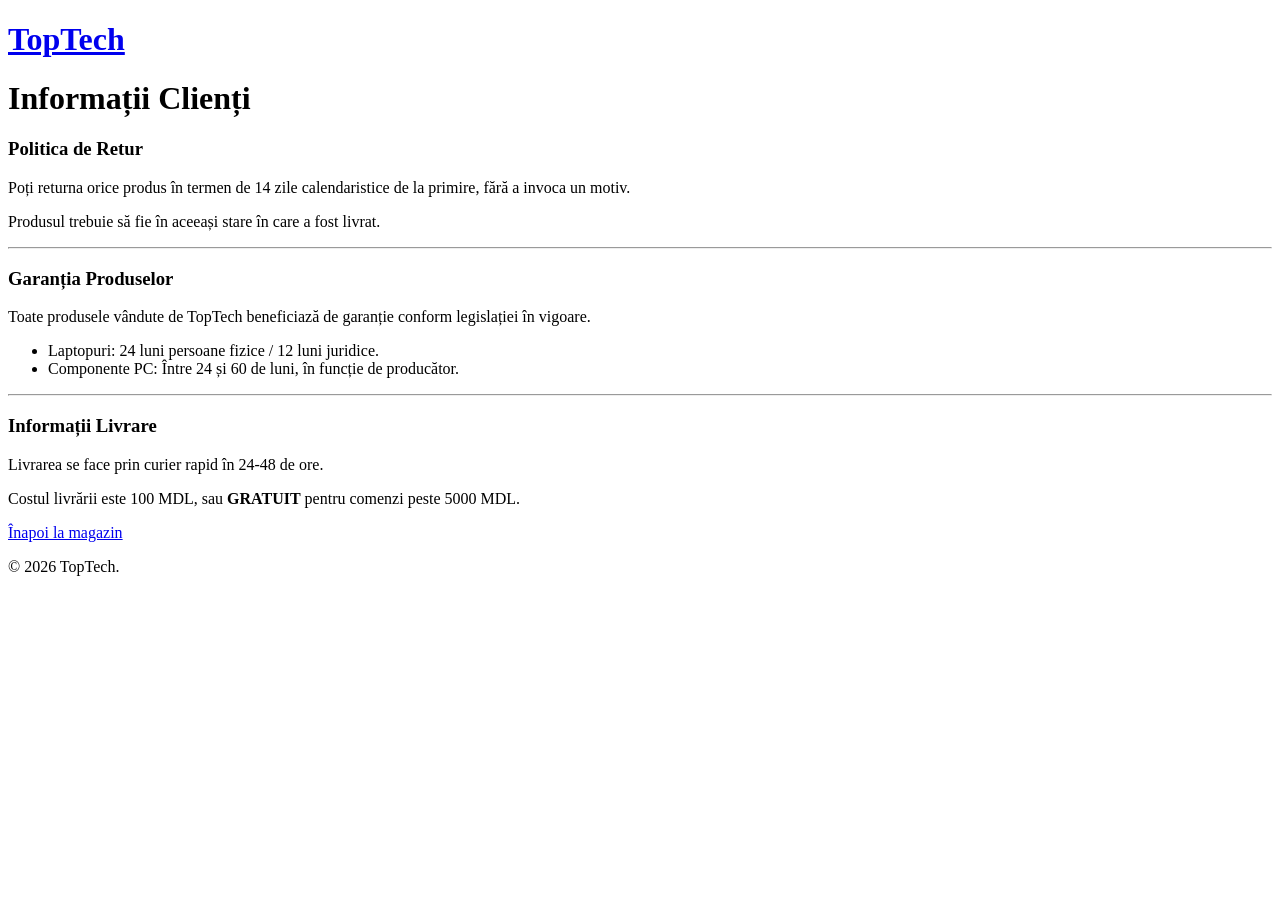
<file: info.html>
<!DOCTYPE html>
<html lang="ro">
<head>
    <meta charset="UTF-8">
    <meta name="viewport" content="width=device-width, initial-scale=1.0">
    <title>Informații Utile - TopTech</title>
</head>
<body>

    <header>
        <h1><a href="index.html">TopTech</a></h1>
    </header>

    <main> <!-- Trei sectiuni cu informatii pentru client: -->
        <h1>Informații Clienți</h1>

        <section id="retur">
            <h3>Politica de Retur</h3>
            <p>Poți returna orice produs în termen de 14 zile calendaristice de la primire, fără a invoca un motiv.</p>
            <p>Produsul trebuie să fie în aceeași stare în care a fost livrat.</p>
        </section>

        <hr>

        <section id="garantie">
            <h3>Garanția Produselor</h3>
            <p>Toate produsele vândute de TopTech beneficiază de garanție conform legislației în vigoare.</p>
            <ul>
                <li>Laptopuri: 24 luni persoane fizice / 12 luni juridice.</li>
                <li>Componente PC: Între 24 și 60 de luni, în funcție de producător.</li>
            </ul>
        </section>

        <hr>

        <section id="livrare">
            <h3>Informații Livrare</h3>
            <p>Livrarea se face prin curier rapid în 24-48 de ore.</p>
            <p>Costul livrării este 100 MDL, sau <strong>GRATUIT</strong> pentru comenzi peste 5000 MDL.</p>
        </section>
    </main>

    <footer>
        <p><a href="index.html">Înapoi la magazin</a></p>
        <p>&copy; 2026 TopTech.</p>
    </footer>

</body>
</html>
</file>
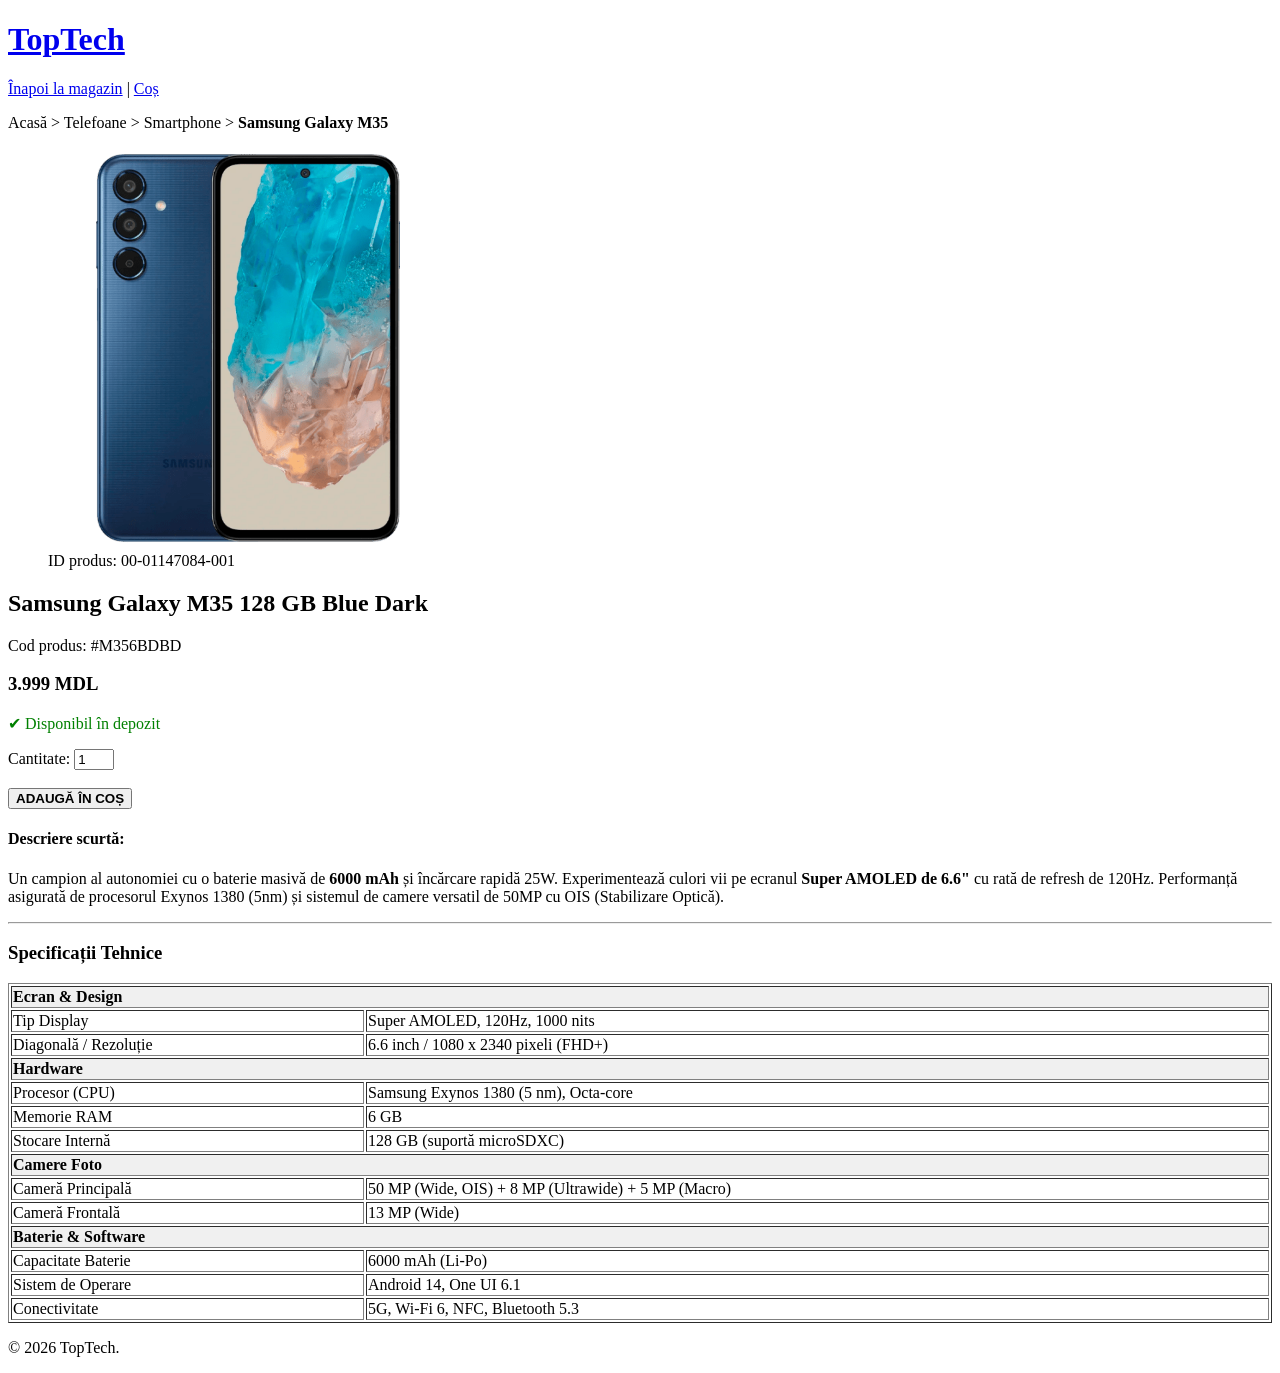
<file: produs.html>
<!DOCTYPE html>
<html lang="ro">
<head>
    <meta charset="UTF-8">
    <meta name="viewport" content="width=device-width, initial-scale=1.0">
    <title>Samsung Galaxy M35 128 GB Blue Dark - TopTech</title>
</head>
<body>

    <header>
        <h1><a href="index.html">TopTech</a></h1>
        <nav>
            <a href="index.html">Înapoi la magazin</a> | 
            <a href="cos.html">Coș</a>
        </nav>
    </header>

    <main>
        <nav aria-label="breadcrumb">
            <p>Acasă > Telefoane > Smartphone > <strong>Samsung Galaxy M35</strong></p>
        </nav>

        <section id="detalii-produs">
            <figure> <!-- AM folosit <figure> pentru a adauga si o legenda pentru imagine-->
                <img src="imagini/samsung_m35.png" alt="Samsung Galaxy M35 Dark Blue" width="400">
                <figcaption>ID produs: 00-01147084-001</figcaption>
            </figure>

            <div class="info-cumparare"> <!-- zona de cumparare + formularul-->
                <h2>Samsung Galaxy M35 128 GB Blue Dark</h2>
                <p class="cod-produs">Cod produs: #M356BDBD</p>
                
                <h3 class="pret-mare">3.999 MDL</h3>
                <p class="disponibilitate" style="color: green;">✔ Disponibil în depozit</p>

                <form action="/adauga-in-cos" method="post">
                    <label for="cantitate">Cantitate:</label>
                    <input type="number" id="cantitate" name="cantitate" value="1" min="1" max="5">
                    <br><br>
                    <button type="submit"><strong>ADAUGĂ ÎN COȘ</strong></button>
                </form>

                <h4>Descriere scurtă:</h4>
                <p>
                    Un campion al autonomiei cu o baterie masivă de <strong>6000 mAh</strong> și încărcare rapidă 25W. 
                    Experimentează culori vii pe ecranul <strong>Super AMOLED de 6.6"</strong> cu rată de refresh de 120Hz. 
                    Performanță asigurată de procesorul Exynos 1380 (5nm) și sistemul de camere versatil de 50MP cu OIS (Stabilizare Optică).
                </p>
            </div>
        </section>

        <hr> <!-- thematic break-->

        <section id="specificatii"> 
            <h3>Specificații Tehnice</h3>
            <table border="1" width="100%"> <!-- Tabelul cu specificatii -->
                <tr>
                    <th colspan="2" align="left" style="background-color: #f0f0f0;">Ecran & Design</th>
                </tr>
                <tr>
                    <td>Tip Display</td>
                    <td>Super AMOLED, 120Hz, 1000 nits</td>
                </tr>
                <tr>
                    <td>Diagonală / Rezoluție</td>
                    <td>6.6 inch / 1080 x 2340 pixeli (FHD+)</td>
                </tr>

                <tr>
                    <th colspan="2" align="left" style="background-color: #f0f0f0;">Hardware</th>
                </tr>
                <tr>
                    <td>Procesor (CPU)</td>
                    <td>Samsung Exynos 1380 (5 nm), Octa-core</td>
                </tr>
                <tr>
                    <td>Memorie RAM</td>
                    <td>6 GB</td>
                </tr>
                <tr>
                    <td>Stocare Internă</td>
                    <td>128 GB (suportă microSDXC)</td>
                </tr>

                <tr>
                    <th colspan="2" align="left" style="background-color: #f0f0f0;">Camere Foto</th>
                </tr>
                <tr>
                    <td>Cameră Principală</td>
                    <td>50 MP (Wide, OIS) + 8 MP (Ultrawide) + 5 MP (Macro)</td>
                </tr>
                <tr>
                    <td>Cameră Frontală</td>
                    <td>13 MP (Wide)</td>
                </tr>

                 <tr>
                    <th colspan="2" align="left" style="background-color: #f0f0f0;">Baterie & Software</th>
                </tr>
                <tr>
                    <td>Capacitate Baterie</td>
                    <td>6000 mAh (Li-Po)</td>
                </tr>
                <tr>
                    <td>Sistem de Operare</td>
                    <td>Android 14, One UI 6.1</td>
                </tr>
                <tr>
                    <td>Conectivitate</td>
                    <td>5G, Wi-Fi 6, NFC, Bluetooth 5.3</td>
                </tr>
            </table>
        </section>
    </main>

    <footer>
        <p>&copy; 2026 TopTech.</p> <!-- copyright pentru magazinul nostru-->
    </footer>

</body>
</html>
</file>
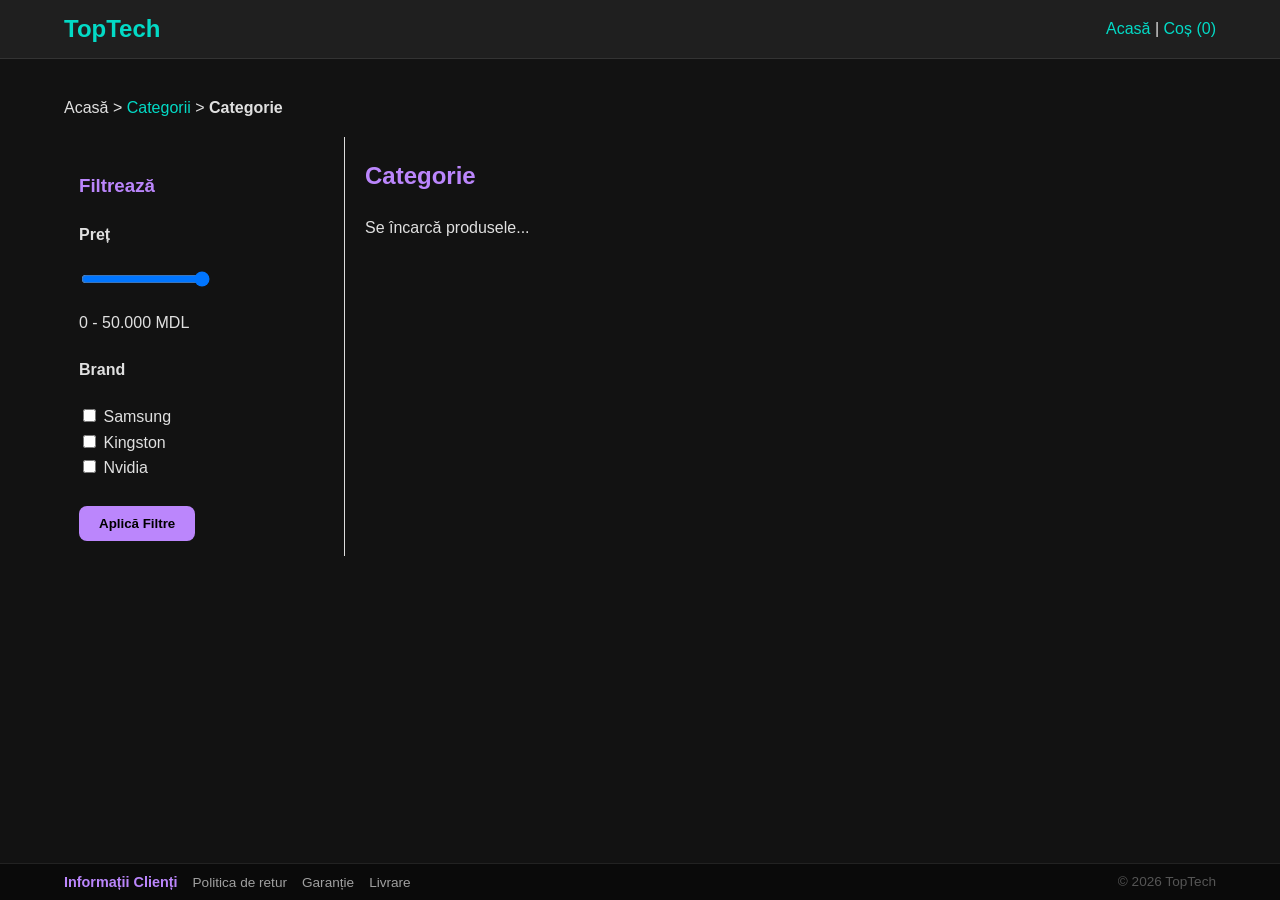
<file: html/categorie.html>
<!DOCTYPE html>
<html lang="ro">
<head>
    <link rel="stylesheet" href="../css/stiluri.css">
    <meta charset="UTF-8">
    <meta name="viewport" content="width=device-width, initial-scale=1.0">
    <title>Componente PC - TopTech</title>
</head>
<body>

    <header>
        <h1><a href="../index.html">TopTech</a></h1>
        <nav>
            <a href="../index.html">Acasă</a> | 
            <a href="cos.html">Coș (0)</a> </nav>
    </header>

    <main>
        <nav aria-label="breadcrumb">
            <p id="breadcrumb">Acasă > <a href="../index.html">Categorii</a> > <strong>Categorie</strong></p>
        </nav>

        <div style="display: flex; gap: 20px;">
            <aside style="width: 250px; padding: 15px; border-right: 1px solid #ddd;">
                <h3>Filtrează</h3>
                <form id="formular-filtre" onsubmit="return false;">
                    <h4>Preț</h4>
                    <input type="range" min="0" max="50000" id="filter-pret" value="50000">
                    <p id="range-pret">0 - 50.000 MDL</p>

                    <h4>Brand</h4>
                    <input type="checkbox" id="samsung" name="brand" value="Samsung"> <label for="samsung">Samsung</label><br>
                    <input type="checkbox" id="kingston" name="brand" value="Kingston"> <label for="kingston">Kingston</label><br>
                    <input type="checkbox" id="nvidia" name="brand" value="Nvidia"> <label for="nvidia">Nvidia</label><br>

                    <br>
                    <button type="button" id="aplica-filtre">Aplică Filtre</button>
                </form>
            </aside>

            <section style="flex-grow: 1;">
                <h2 id="titlu-categorie">Categorie</h2>
                <p id="numar-produse">Se încarcă produsele...</p>
                <div class="grid-produse" id="grid-produse"></div>
            </section>
        </div>
    </main>

<footer class="footer-principal">
    <section class="footer-sectiune">
        <h4 class="footer-titlu">Informații Clienți</h4>
        <ul class="footer-lista">
            <li><a href="html/info.html#retur" class="footer-link">Politica de retur</a></li>
            <li><a href="html/info.html#garantie" class="footer-link">Garanție</a></li>
            <li><a href="html/info.html#livrare" class="footer-link">Livrare</a></li>
        </ul>
    </section>
    <p class="footer-copyright">&copy; 2026 TopTech</p>
    <script src="https://ajax.googleapis.com/ajax/libs/jquery/3.7.1/jquery.min.js"></script>
    <script src="../javascript/auth.js"></script>
    <script src="../javascript/gestionare_cos.js"></script>
    <script src="../javascript/categorie_page.js"></script>
</footer>

</body>
</html>
</file>
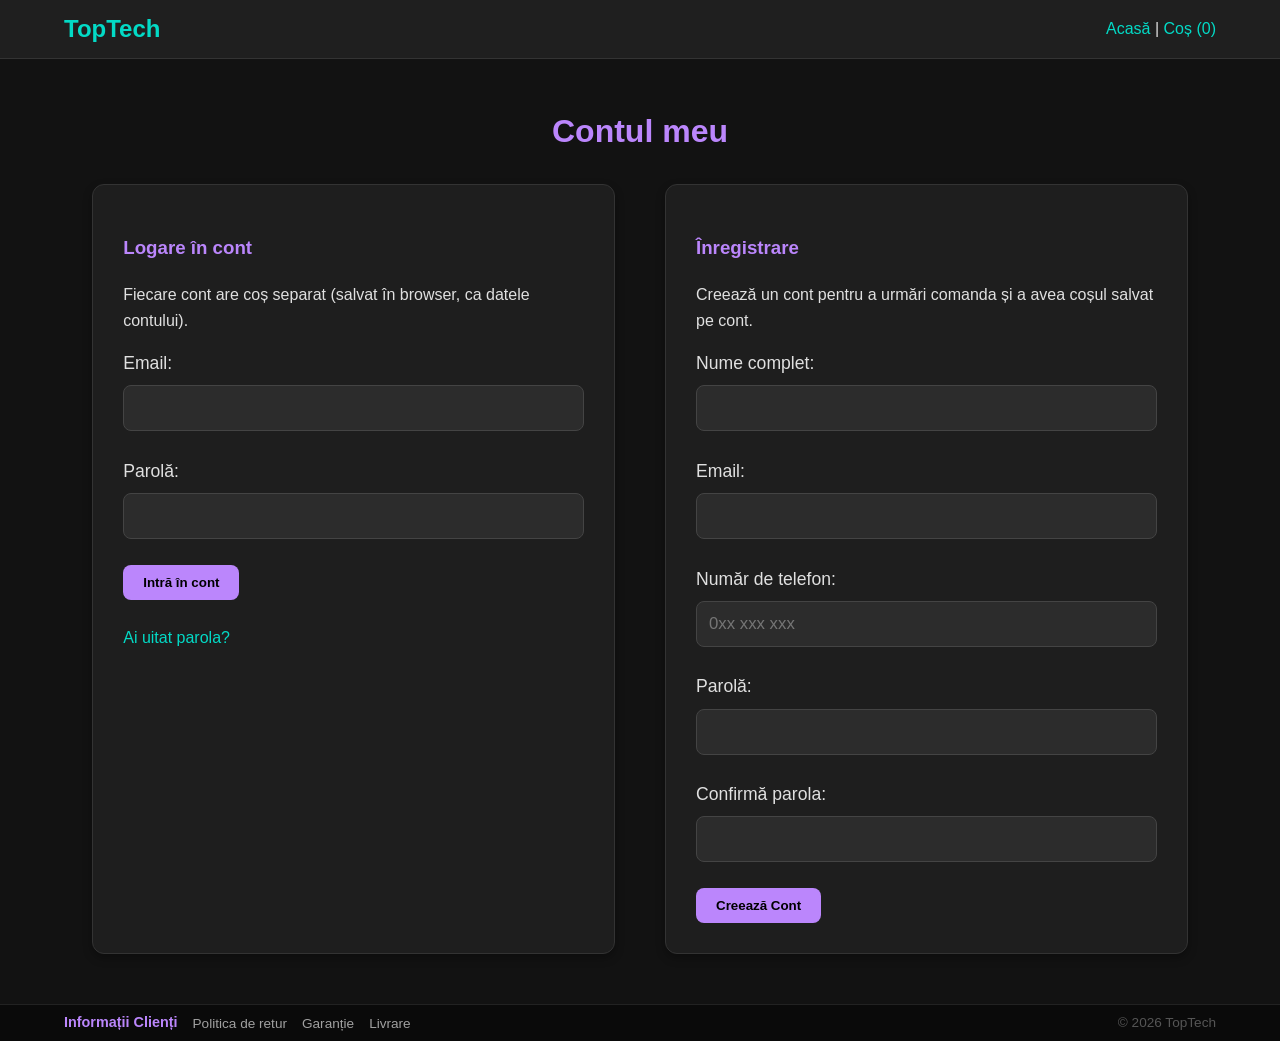
<file: html/cont.html>
<!DOCTYPE html>
<html lang="ro">
<head>
    <link rel="stylesheet" href="../css/stiluri.css">
    <meta charset="UTF-8">
    <meta name="viewport" content="width=device-width, initial-scale=1.0">
    <title>Autentificare - TopTech</title>
</head>
<body>

    <header>
        <h1><a href="../index.html">TopTech</a></h1>
        <nav>
            <a href="../index.html">Acasă</a> | 
            <a href="cos.html">Coș (0)</a>
        </nav>
    </header>

    <main>
        <h2 class="auth-titlu">Contul meu</h2>

        <p id="mesaj-auth" hidden></p>

        <div id="auth-forms" class="auth-container">
            <section class="auth-sectiune">
                <h3>Logare în cont</h3>
                <p>Fiecare cont are coș separat (salvat în browser, ca datele contului).</p>
                <form id="form-login" action="#" method="post">
                    <label for="email">Email:</label><br> 
                    <input type="email" id="email" name="email" required autocomplete="username"><br><br>
                    
                    <label for="pass">Parolă:</label><br>
                    <input type="password" id="pass" name="password" required autocomplete="current-password"><br><br>
                    
                    <button type="submit">Intră în cont</button>
                    <br><br>
                    <a href="#">Ai uitat parola?</a>
                </form>
            </section>

            <section class="auth-sectiune">
                <h3>Înregistrare</h3>
                <p>Creează un cont pentru a urmări comanda și a avea coșul salvat pe cont.</p>
                
                <form id="form-inregistrare" action="#" method="post">
                    <label for="nume">Nume complet:</label><br>
                    <input type="text" id="nume" name="nume" required autocomplete="name"><br><br>

                    <label for="email-nou">Email:</label><br>
                    <input type="email" id="email-nou" name="email" required autocomplete="email"><br><br>

                    <label for="telefon">Număr de telefon:</label><br>
                    <input type="tel" id="telefon" name="telefon" placeholder="0xx xxx xxx" required autocomplete="tel"><br><br>

                    <label for="pass-nou">Parolă:</label><br>
                    <input type="password" id="pass-nou" name="password_nou" required autocomplete="new-password"><br><br>

                    <label for="pass-confirm">Confirmă parola:</label><br>
                    <input type="password" id="pass-confirm" name="password_confirm" required autocomplete="new-password"><br><br>

                    <button type="submit">Creează Cont</button>
                </form>
            </section>
        </div>

        <section id="sectiune-profil" class="auth-container" hidden style="display:none">
            <div class="auth-sectiune">
                <h3>Profilul meu</h3>
                <p><strong>Nume:</strong> <span id="profil-nume">—</span></p>
                <p><strong>Email:</strong> <span id="profil-email">—</span></p>
                <p><strong>Telefon:</strong> <span id="profil-telefon">—</span></p>
                <p><button type="button" id="btn-logout">Deconectare</button></p>
            </div>
        </section>
    </main>

<footer class="footer-principal">
    <section class="footer-sectiune">
        <h4 class="footer-titlu">Informații Clienți</h4>
        <ul class="footer-lista">
            <li><a href="info.html#retur" class="footer-link">Politica de retur</a></li>
            <li><a href="info.html#garantie" class="footer-link">Garanție</a></li>
            <li><a href="info.html#livrare" class="footer-link">Livrare</a></li>
        </ul>
    </section>
    <p class="footer-copyright">&copy; 2026 TopTech</p>
    <script src="https://ajax.googleapis.com/ajax/libs/jquery/3.7.1/jquery.min.js"></script>
    <script src="../javascript/auth.js"></script>
    <script src="../javascript/gestionare_cos.js"></script>
    <script src="../javascript/cont_page.js"></script>
</footer>
</body>
</html>
</file>
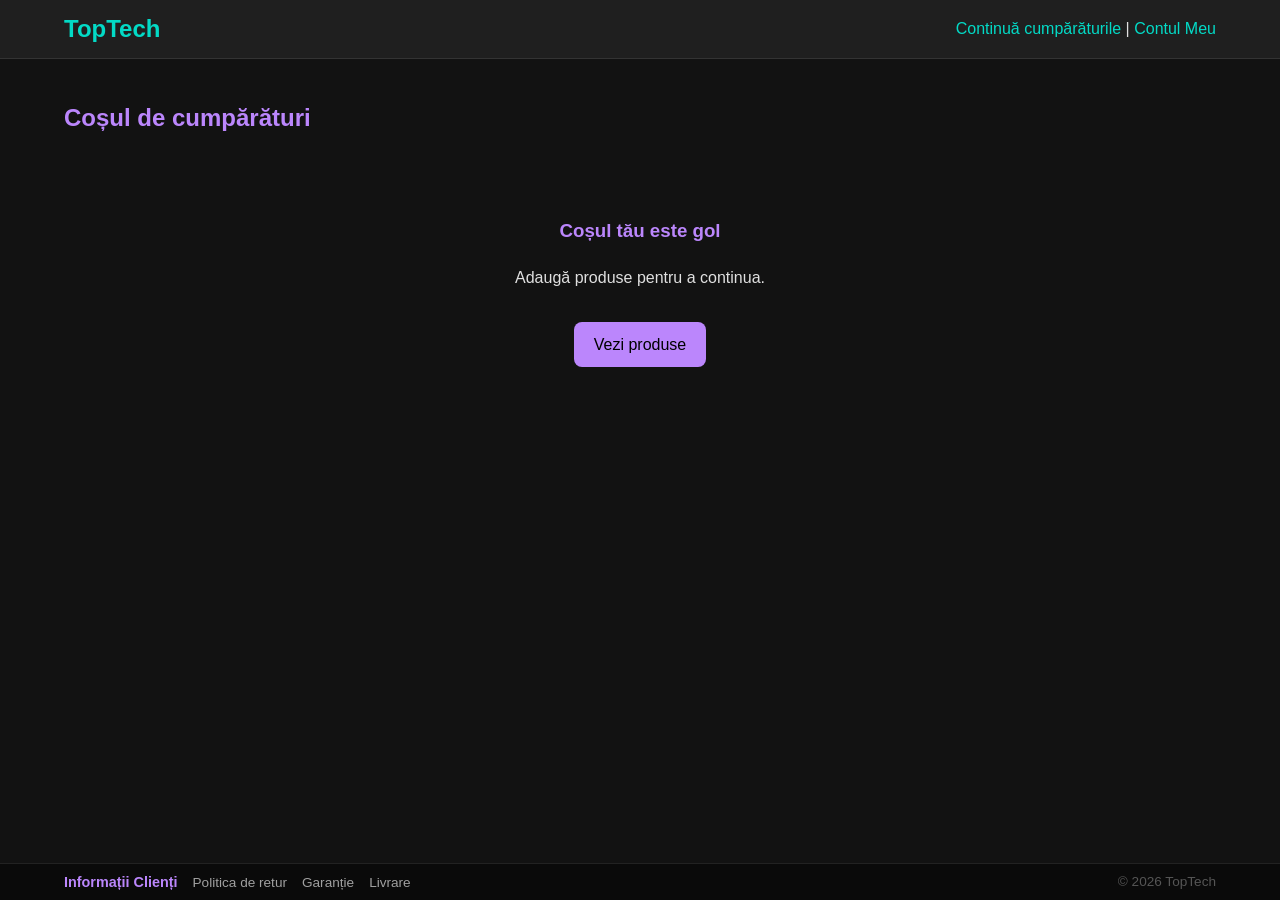
<file: html/cos.html>
<!DOCTYPE html>
<html lang="ro">
<head>
    <link rel="stylesheet" href="../css/stiluri.css">
    <meta charset="UTF-8">
    <meta name="viewport" content="width=device-width, initial-scale=1.0">
    <title>Coșul meu - TopTech</title>
</head>
<body>

    <header> 
        <h1><a href="../index.html">TopTech</a></h1>
        <nav>
            <a href="../index.html">Continuă cumpărăturile</a> | 
            <a href="cont.html">Contul Meu</a>
        </nav>
    </header>

    <main>
        <h2>Coșul de cumpărături</h2>

        <div id="continut-cos">
            <table class="tabel-cos">
                <thead>
                    <tr>
                        <th>Produs</th>
                        <th>Preț Unitar</th>
                        <th>Cantitate</th>
                        <th>Total</th>
                        <th>Acțiuni</th>
                    </tr>
                </thead>
                <tbody id="tbody-cos">
                    <tr><td colspan="5" style="text-align: center;">Se încarcă coșul...</td></tr>
                </tbody>
            </table>

            <section class="sumar-comanda">
                <h3>Comanda dumneavoastră</h3>
                
                <div class="sumar-rand">
                    <span>Subtotal:</span>
                    <strong id="subtotal">0 MDL</strong>
                </div>
                
                <div class="sumar-rand">
                    <span>Livrare:</span>
                    <strong class="text-gratuit">GRATUIT</strong>
                </div>
                
                <hr>
                
                <div class="sumar-rand total">
                    <span>TOTAL:</span>
                    <strong id="total">0 MDL</strong>
                </div>
                
                <button class="btn-finalizare">Finalizează Comanda</button>
            </section>
        </div>

        <div id="cos-gol" style="display: none; text-align: center; padding: 40px;">
            <h3>Coșul tău este gol</h3>
            <p>Adaugă produse pentru a continua.</p>
            <a href="../index.html" style="display: inline-block; margin-top: 15px; padding: 10px 20px; background-color: #bb86fc; color: black; border-radius: 8px; text-decoration: none;">Vezi produse</a>
        </div>
    </main>

    <footer class="footer-principal">
        <section class="footer-sectiune">
            <h4 class="footer-titlu">Informații Clienți</h4>
            <ul class="footer-lista">
                <li><a href="info.html#retur" class="footer-link">Politica de retur</a></li>
                <li><a href="info.html#garantie" class="footer-link">Garanție</a></li>
                <li><a href="info.html#livrare" class="footer-link">Livrare</a></li>
            </ul>
        </section>
        <p class="footer-copyright">&copy; 2026 TopTech</p>
        <script src="https://ajax.googleapis.com/ajax/libs/jquery/3.7.1/jquery.min.js"></script>
        <script src="../javascript/auth.js"></script>
        <script src="../javascript/gestionare_cos.js"></script>
    <script src="../javascript/cos_page.js"></script>
</footer>

</body>
</html>
</file>
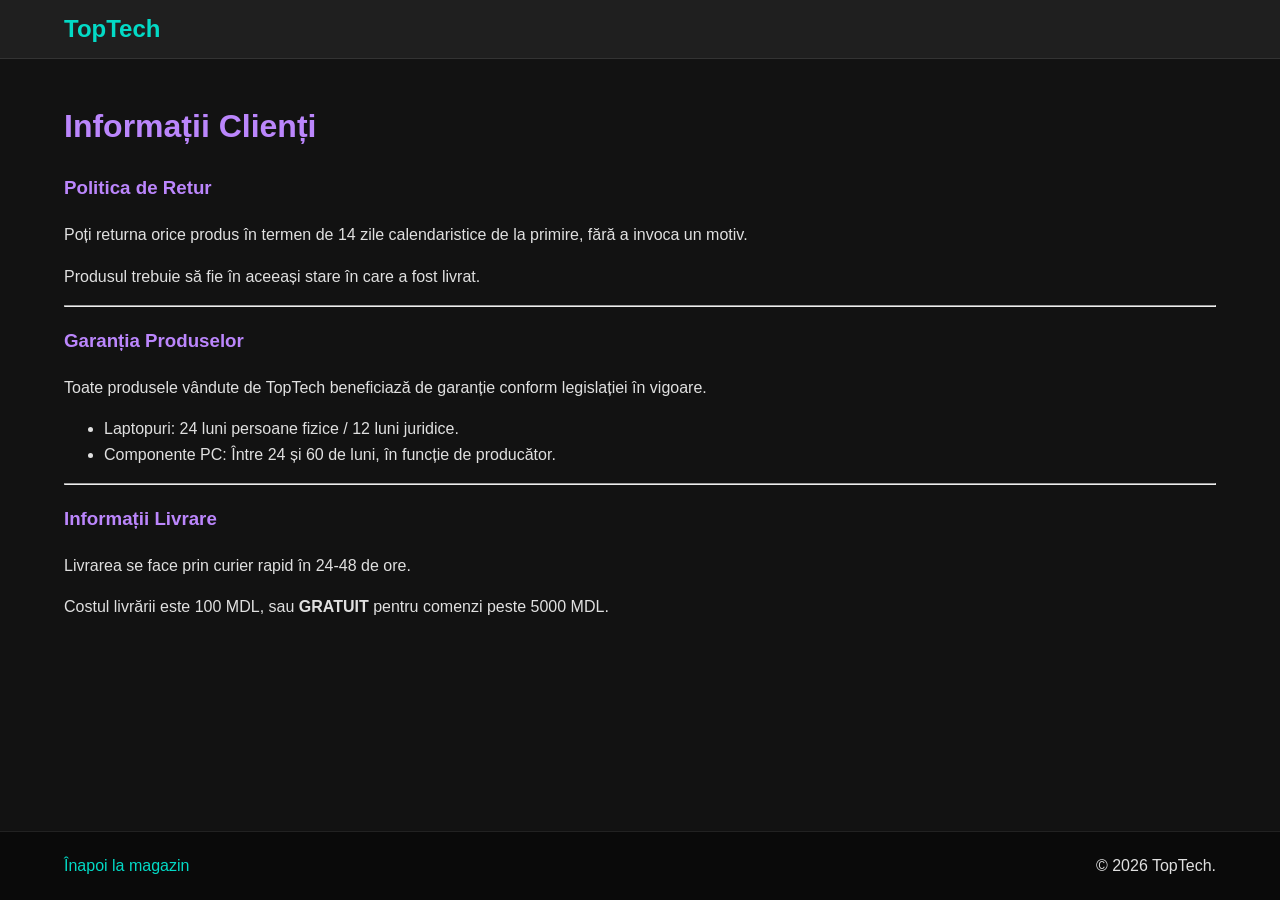
<file: html/info.html>
<!DOCTYPE html>
<html lang="ro">
<head>
    <link rel="stylesheet" href="../css/stiluri.css">
    <meta charset="UTF-8">
    <meta name="viewport" content="width=device-width, initial-scale=1.0">
    <title>Informații Utile - TopTech</title>
</head>
<body>

    <header>
        <h1><a href="../index.html">TopTech</a></h1>
    </header>

    <main> <h1>Informații Clienți</h1>

        <section id="retur">
            <h3>Politica de Retur</h3>
            <p>Poți returna orice produs în termen de 14 zile calendaristice de la primire, fără a invoca un motiv.</p>
            <p>Produsul trebuie să fie în aceeași stare în care a fost livrat.</p>
        </section>

        <hr>

        <section id="garantie">
            <h3>Garanția Produselor</h3>
            <p>Toate produsele vândute de TopTech beneficiază de garanție conform legislației în vigoare.</p>
            <ul>
                <li>Laptopuri: 24 luni persoane fizice / 12 luni juridice.</li>
                <li>Componente PC: Între 24 și 60 de luni, în funcție de producător.</li>
            </ul>
        </section>

        <hr>

        <section id="livrare">
            <h3>Informații Livrare</h3>
            <p>Livrarea se face prin curier rapid în 24-48 de ore.</p>
            <p>Costul livrării este 100 MDL, sau <strong>GRATUIT</strong> pentru comenzi peste 5000 MDL.</p>
        </section>
    </main>

    <footer class="footer-principal">
        <p><a href="../index.html">Înapoi la magazin</a></p>
        <p>&copy; 2026 TopTech.</p>
    </footer>


</body>
</html>
</file>
<file: css/stiluri.css>
/* 1. stiluri globale */
body {
    background-color: #121212;
    color: #e0e0e0;
    font-family: Arial, sans-serif;
    margin: 0;
    line-height: 1.6;
    display: flex;
    flex-direction: column;
    min-height: 100vh;
}

main {
    flex-grow: 1;
    padding: 20px 5%;
}

h1, h2, h3 {
    color: #bb86fc;
}

a {
    color: #03dac6;
    text-decoration: none;
}

a:hover {
    text-decoration: underline;
}

table {
    border-collapse: collapse;
    width: 100%;
    border: 1px solid #333;
}

th, td {
    border: 1px solid #333;
    padding: 10px;
    text-align: left;
}

th {
    background-color: #1f1f1f;
}

button {
    background-color: #bb86fc;
    color: #000;
    border: none;
    padding: 10px 20px;
    cursor: pointer;
    font-weight: bold;
    border-radius: 8px;
    transition: background-color 0.3s;
}

button:hover {
    background-color: #03dac6;
}

/* 2. sectiunea header si navigatie */
header {
    background-color: #1f1f1f;
    padding: 10px 5%;
    display: flex;
    justify-content: space-between;
    align-items: center;
    border-bottom: 1px solid #333;
}

header h1 {
    margin: 0;
    font-size: 24px;
}

header form {
    display: flex;
    flex-grow: 0.5;
    margin: 0 20px;
}

header input[type="text"] {
    width: 100%;
    padding: 8px 12px;
    background-color: #2c2c2c;
    border: 1px solid #444;
    border-radius: 4px 0 0 4px;
    color: white;
}

header button[type="submit"] {
    padding: 8px 15px;
    background-color: #bb86fc;
    border-radius: 0 4px 4px 0;
    color: #000;
}

header nav ul {
    list-style: none;
    margin: 0;
    padding: 0;
    display: flex;
    gap: 20px;
}

/* meniu categorii secundar */
#meniu-categorii {
    background-color: #121212;
    padding: 10px 5%;
    border-bottom: 1px solid #333;
}

#meniu-categorii ul {
    list-style: none;
    margin: 0;
    padding: 0;
    display: flex;
    justify-content: center;
    gap: 30px;
}

#meniu-categorii a {
    font-weight: bold;
    font-size: 14px;
    text-transform: uppercase;
    color: #e0e0e0;
    transition: color 0.3s;
}

#meniu-categorii a:hover {
    color: #bb86fc;
    text-decoration: none;
}

/* 3. sectiunea produse */
.grid-produse {
    display: grid; 
    grid-template-columns: repeat(auto-fit, minmax(250px, 250px));
    gap: 25px;
    margin-top: 20px;
}

.produs-card {
    background-color: #1e1e1e;
    border: 1px solid #333 !important;
    border-radius: 12px;
    padding: 12px 10px;
    text-align: center;
    display: flex;
    flex-direction: column;
    transition: transform 0.3s ease, box-shadow 0.3s ease;
}

.produs-card:hover {
    transform: translateY(-5px); 
    box-shadow: 0 10px 20px rgba(0, 0, 0, 0.4); 
}

.produs-card img {
    max-width: 100%;
    height: 150px;
    width: auto;
    object-fit: contain;
    margin-bottom: 10px;
}

.produs-card h3 {
    font-size: 1rem;
    margin: 8px 0;
    flex-grow: 1;
}

.produs-card .pret {
    font-size: 1.2rem;
    font-weight: bold;
    color: #bb86fc;
    margin: 4px 0;
}

.produs-card .pret del {
    font-size: 0.85rem;
    color: #888;
    margin-left: 10px;
}

.produs-card .stoc {
    font-size: 0.9rem;
    color: #03dac6;
    margin-bottom: 15px;
}

.produs-card button {
    width: 100%;
    margin-top: auto;
}

/* 4. sectiunea footer */
.footer-principal {
    background-color: #0a0a0a;
    padding: 5px 5%;
    margin-top: 30px;
    border-top: 1px solid #222;
    display: flex;
    justify-content: space-between;
    align-items: center;
    flex-wrap: nowrap;
}

.footer-sectiune {
    display: flex;
    align-items: center;
    gap: 15px;
}

.footer-titlu {
    color: #bb86fc;
    margin: 0;
    font-size: 0.9rem;
}

.footer-lista {
    list-style: none;
    padding: 0;
    margin: 0;
    display: flex;
    gap: 15px;
}

.footer-lista li {
    margin: 0;
}

.footer-link {
    color: #a0a0a0;
    font-size: 0.85rem;
    transition: color 0.3s ease;
}

.footer-link:hover {
    color: #03dac6;
    text-decoration: none;
}

.footer-copyright {
    color: #555;
    font-size: 0.85rem;
    margin: 0;
}

/* 5. sectiunea cont si formulare */

/* titlu */
.auth-titlu {
    text-align: center;
    font-size: 2rem;
}

/* container */
.auth-container {
    display: flex;
    gap: 50px;
    justify-content: center;
    flex-wrap: wrap;
}

/* sectiune */
.auth-sectiune {
    background-color: #1e1e1e;

    border: 1px solid #333;
    border-radius: 12px;
    padding: 30px;
    width: 40%;
    min-width: 320px;
    box-shadow: 0 4px 10px rgba(0, 0, 0, 0.3);
}

/* label */
.auth-sectiune form label {
    font-size: 1.1rem;
    color: #e0e0e0;
}

/* input */
.auth-sectiune form input {
    width: 100%;
    padding: 12px;
    margin-top: 8px;
    background-color: #2c2c2c;
    border: 1px solid #444;
    border-radius: 8px;
    color: white;
    font-size: 1.05rem;
    box-sizing: border-box;
}

/* input focus */
.auth-sectiune form input:focus {
    outline: none;
    border-color: #bb86fc;
}

/* 6. sectiunea cos de cumparaturi */
.tabel-cos {
    width: 100%;
    border-collapse: collapse;
    margin-bottom: 40px;
    background-color: #1e1e1e;
    border-radius: 12px;
    overflow: hidden; 
}

.tabel-cos thead {
    background-color: #2c2c2c;
}

.tabel-cos th, .tabel-cos td {
    padding: 15px;
    text-align: left;
    border-bottom: 1px solid #333;
}

.tabel-cos th {
    color: #bb86fc;
}

.tabel-cos img {
    width: 60px;
    vertical-align: middle;
    margin-right: 15px;
    border-radius: 8px;
}

.tabel-cos input[type="number"] {
    width: 65px;
    padding: 8px;
    background-color: #121212;
    border: 1px solid #444;
    color: white;
    border-radius: 6px;
    font-size: 1rem;
}

.tabel-cos input[type="number"]:focus {
    outline: none;
    border-color: #bb86fc;
}

.btn-sterge {
    background-color: transparent;
    color: #cf6679; 
    border: 1px solid #cf6679;
    padding: 6px 12px;
    border-radius: 6px;
}

.btn-sterge:hover {
    background-color: #cf6679;
    color: #000;
}

.sumar-comanda {
    background-color: #1e1e1e;
    border: 1px solid #333;
    border-radius: 12px;
    padding: 25px;
    width: 350px;
    margin-left: auto;
    box-shadow: 0 4px 10px rgba(0, 0, 0, 0.3);
}

.sumar-comanda h3 {
    margin-top: 0;
    border-bottom: 1px solid #333;
    padding-bottom: 15px;
    color: #bb86fc;
}

.sumar-rand {
    display: flex;
    justify-content: space-between;
    margin-bottom: 15px;
    font-size: 1.1rem;
}

.text-gratuit {
    color: #03dac6;
}

.sumar-comanda hr {
    border: none;
    border-top: 1px solid #333;
    margin: 20px 0;
}

.sumar-rand.total {
    font-size: 1.3rem;
    font-weight: bold;
    color: #fff;
}

.btn-finalizare {
    width: 100%;
    padding: 15px;
    font-size: 1.1rem;
    margin-top: 10px;
}

/* 7. sectiunea pagina produs */
.breadcrumb {
    color: #a0a0a0;
    margin-bottom: 30px;
}

.breadcrumb strong {
    color: #e0e0e0;
}

/* layout produs */
.produs-layout {
    display: flex;
    gap: 50px;
    align-items: flex-start;
    margin-bottom: 50px;
    flex-wrap: wrap;
}

/* caseta imagine */
.produs-imagine {
    margin: 0;
    background-color: #1e1e1e;
    padding: 30px;
    border-radius: 12px;
    border: 1px solid #333;
    text-align: center;
    flex: 1;
    min-width: 300px;
}

.produs-imagine img {
    max-width: 100%;
    height: auto;
    margin-bottom: 15px;
}

.produs-imagine figcaption {
    color: #555;
    font-size: 0.85rem;
}

/* caseta detalii */
.info-cumparare {
    flex: 2;
    min-width: 300px;
}

.info-cumparare h2 {
    margin-top: 0;
    font-size: 2.2rem;
    color: #fff;
    margin-bottom: 5px;
}

.cod-produs {
    color: #888;
    font-size: 0.9rem;
    margin-top: 0;
    margin-bottom: 20px;
}

.pret-mare {
    font-size: 2.5rem;
    color: #bb86fc;
    margin: 10px 0;
}

.disponibilitate {
    color: #03dac6;
    font-weight: bold;
    margin-bottom: 30px;
}

/* formular adaugare in cos */
.form-adaugare {
    display: flex;
    align-items: center;
    gap: 20px;
    background-color: #1e1e1e;
    padding: 20px;
    border-radius: 12px;
    border: 1px solid #333;
    margin-bottom: 30px;
}

.form-adaugare input[type="number"] {
    width: 70px;
    padding: 10px;
    background-color: #121212;
    border: 1px solid #444;
    color: white;
    border-radius: 8px;
    font-size: 1.1rem;
}

.btn-adauga {
    padding: 12px 30px;
    font-size: 1.1rem;
}

.descriere-scurta h4 {
    color: #bb86fc;
    margin-bottom: 10px;
}

.descriere-scurta p {
    color: #c0c0c0;
    line-height: 1.8;
}

/* tabel specificatii */
.titlu-specificatii {
    font-size: 1.5rem;
    border-bottom: 2px solid #333;
    padding-bottom: 10px;
    margin-bottom: 20px;
}

.tabel-specificatii {
    width: 100%;
    border-collapse: collapse;
    background-color: #1e1e1e;
    border-radius: 12px;
    overflow: hidden;
    margin-bottom: 40px;
}

.tabel-specificatii th, .tabel-specificatii td {
    padding: 15px 20px;
    border: 1px solid #333;
    text-align: left;
}

.tabel-specificatii th {
    background-color: #2c2c2c;
    color: #bb86fc;
    font-size: 1.1rem;
}

.tabel-specificatii td:first-child {
    color: #a0a0a0;
    width: 30%;
}
</file>
